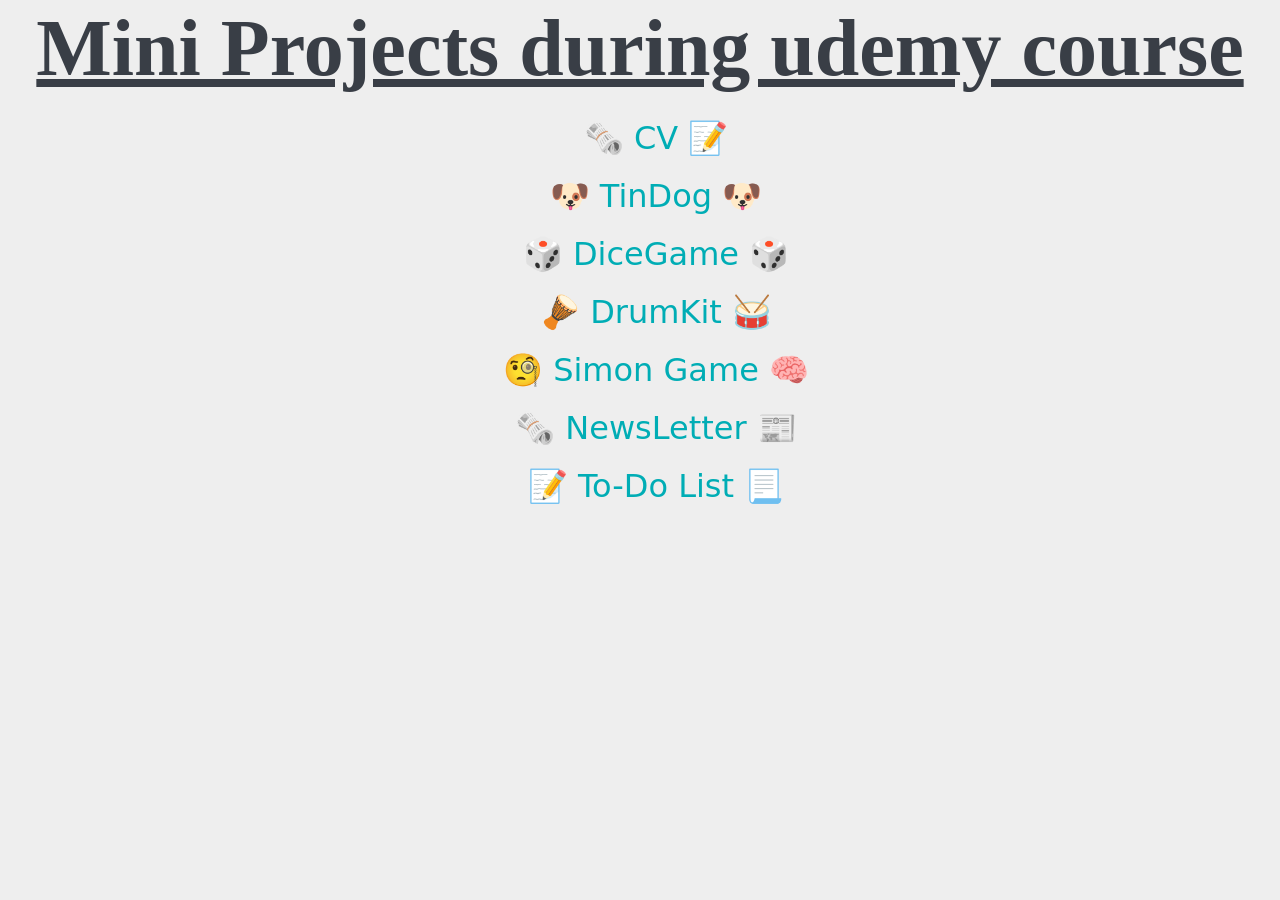
<file: index.html>
<!DOCTYPE html>
<html lang="en">
  <head>
    <meta charset="UTF-8" />
    <meta http-equiv="X-UA-Compatible" content="IE=edge" />
    <meta name="viewport" content="width=device-width, initial-scale=1.0" />
    <link
      href="https://cdn.jsdelivr.net/npm/bootstrap@5.0.1/dist/css/bootstrap.min.css"
      rel="stylesheet"
      integrity="sha384-+0n0xVW2eSR5OomGNYDnhzAbDsOXxcvSN1TPprVMTNDbiYZCxYbOOl7+AMvyTG2x"
      crossorigin="anonymous"
    />
    <title>Document</title>
  </head>
  <style>
      body{
          background-color: #EEEEEE;
          text-align: center;
          font-size: 2rem;
      }
      h1{
          font-size: 5rem;
          font-weight: bolder;
            font-family:  cursive;
          color: #393E46;
            text-decoration: underline;
      }
      a{
          color: #00ADB5;
          text-decoration:none;
          
      }
      li{
          padding-top: 10px;
          list-style-type: none;
      }
  </style>
  <body>
    <h1>Mini Projects during udemy course</h1>
    <ul>
      <li>
        <a href="https://tushar-dsr.github.io/UDEMY/CV/" target="_blank"> 🗞 CV 📝 </a>
      </li>
      <li>
        <a href="https://tushar-dsr.github.io/UDEMY/TinDog-Start-master/" target="_blank">
          🐶 TinDog 🐶
        </a>
      </li>
      <li>
        <a href="https://tushar-dsr.github.io/UDEMY/Dice%20Game/" target="_blank">
          🎲 DiceGame 🎲
        </a>
      </li>
      <li>
        <a href="https://tushar-dsr.github.io/UDEMY/Drum%20Kit/" target="_blank">
          🪘 DrumKit 🥁
        </a>
      </li>
      <li>
        <a href="https://tushar-dsr.github.io/UDEMY/Simon%20Game/" target="_blank">
          🧐 Simon Game 🧠
        </a>
      </li>
      <li>
        <a href="https://obscure-falls-25835.herokuapp.com/" target="_blank">
         🗞 NewsLetter 📰
        </a>
      </li>
      <li>
        <a href="https://frozen-journey-32339.herokuapp.com/" target="_blank">
          📝 To-Do List 📃
        </a>
      </li>
    </ul>
  </body>
</html>
</file>
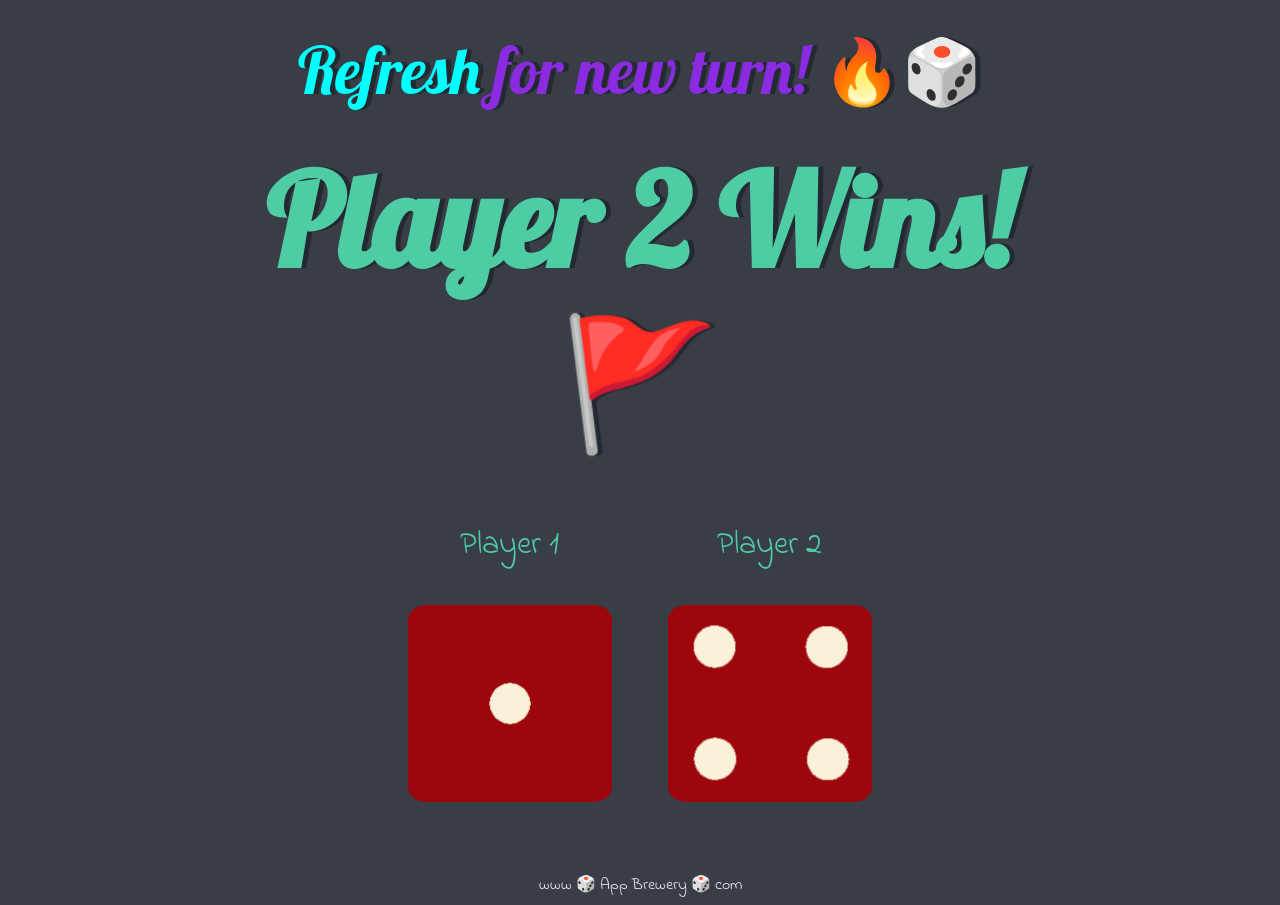
<file: Dice Game/index.html>
<!DOCTYPE html>
<html lang="en" dir="ltr">
  <head>
    <meta charset="utf-8">
    <title>Dicee</title>
    <link rel="stylesheet" href="styles.css">
    <link href="https://fonts.googleapis.com/css?family=Indie+Flower|Lobster" rel="stylesheet">

  </head>
  <body>

    <div class="container">
      <h2>  <span>Refresh</span>  for new turn! 🔥🎲</h2>
      <h1>Refresh Me</h1>

      <div class="dice">
        <p>Player 1</p>
        <img class="img1" src="images/dice6.png">
      </div>

      <div class="dice">
        <p>Player 2</p>
        <img class="img2" src="images/dice6.png">
      </div>

    </div>


  </body>

  <footer>
    www 🎲 App Brewery 🎲 com
  </footer>
  <script src="index.js"></script>
</html>
</file>
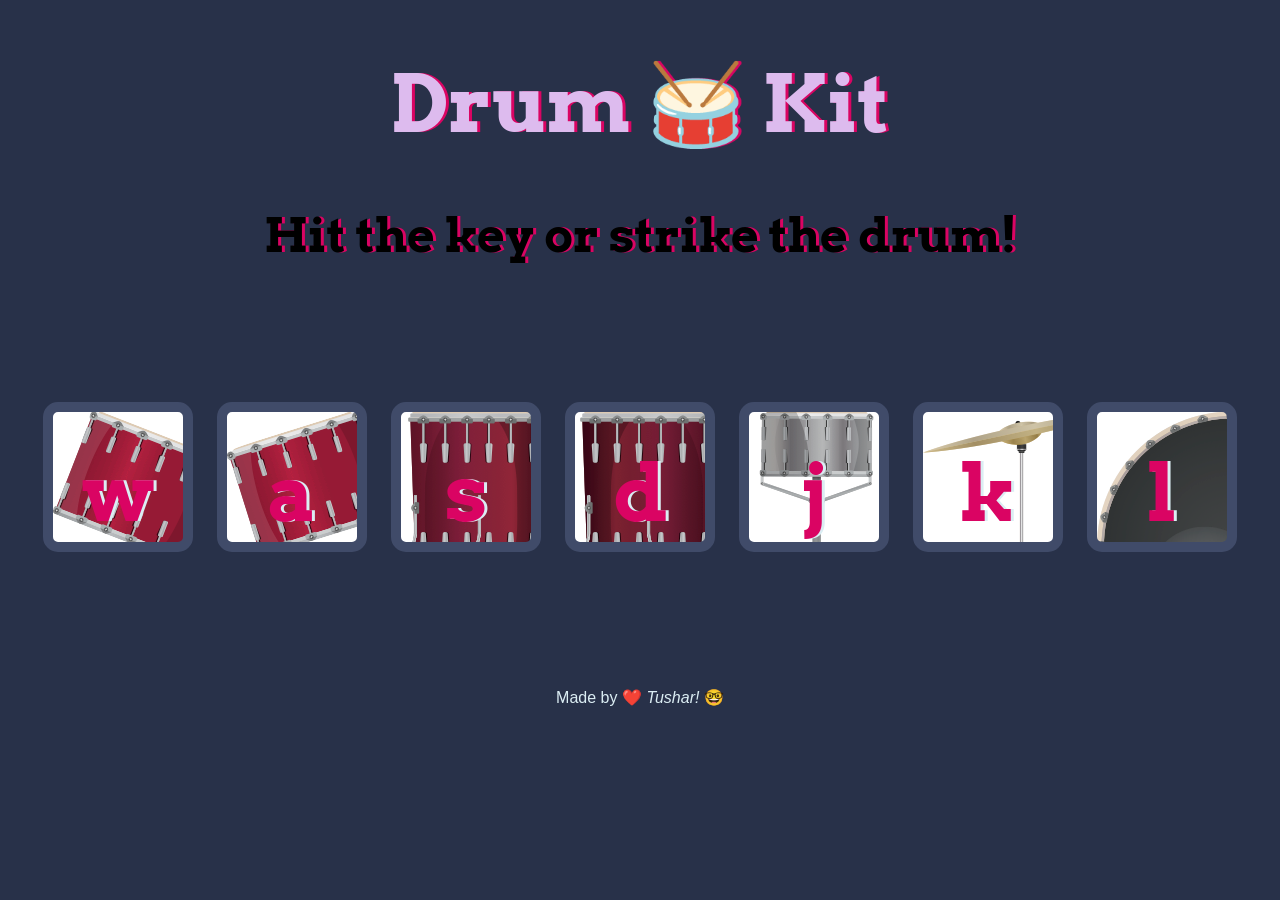
<file: Drum Kit/index.html>
<!DOCTYPE html>
<html lang="en" dir="ltr">

<head>
  <meta charset="utf-8">
  <title>Drum Kit</title>
  <link rel="stylesheet" href="styles.css">
  <link href="https://fonts.googleapis.com/css?family=Arvo" rel="stylesheet">
</head>

<body>

  <h1 id="title">Drum 🥁 Kit</h1>
  <h2>Hit the key or strike the drum!</h2>
  <div class="set">
    <button class="w drum">w</button>
    <button class="a drum">a</button>
    <button class="s drum">s</button>
    <button class="d drum">d</button>
    <button class="j drum">j</button>
    <button class="k drum">k</button>
    <button class="l drum">l</button>
  </div>


  <footer>
    Made by ❤️ <em>Tushar!</em> 🤓
  </footer>
  <script src="index.js"></script>
</body>

</html>
</file>
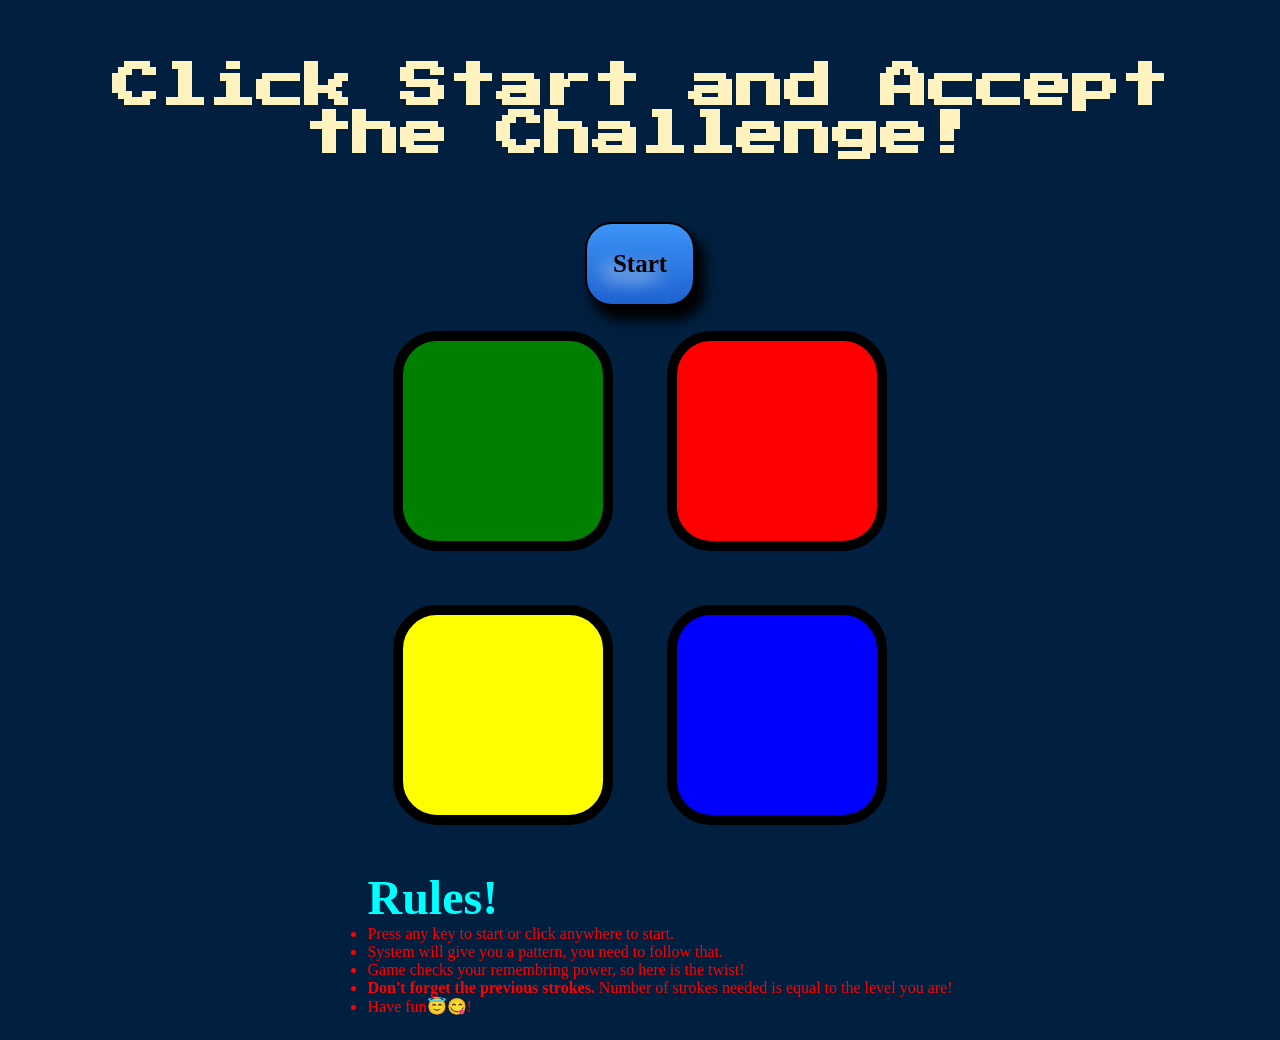
<file: Simon Game/index.html>
<!DOCTYPE html>
<html lang="en" dir="ltr">

<head>
  <meta charset="utf-8">
  <title>Simon</title>
  <link rel="stylesheet" href="styles.css">
  <link href="https://fonts.googleapis.com/css?family=Press+Start+2P" rel="stylesheet">
</head>

<body>
  <h1 id="level-title">Click Start and Accept the Challenge!</h1>
  <button id="start"> Start </button>
  <div class="container">
    <div lass="row">

      <div type="button" id="green" class="btn green">

      </div>

      <div type="button" id="red" class="btn red">

      </div>
    </div>

    <div class="row">

      <div type="button" id="yellow" class="btn yellow">

      </div>
      <div type="button" id="blue" class="btn blue">

      </div>

    </div>

  </div>
  <div class="rules">
    <ol>
      <li class="rules-heading">
        Rules!
      </li>
      <li>
        Press any key to start or click anywhere to start.
      </li>
      <li>
        System will give you a pattern, you need to follow that.
      </li>
      <li>
        Game checks your remembring power, so here is the twist! 
      </li>
      <li>
        <strong>Don't forget the previous strokes.</strong> Number of strokes needed is equal to the level you are!
      </li>
      <li>
        Have fun😇😋!
      </li>
    </ol>
  </div> 
  <script src="https://ajax.googleapis.com/ajax/libs/jquery/3.3.1/jquery.min.js"></script>
  <script src="game.js" charset="utf-8"></script>

</body>

</html>
</file>
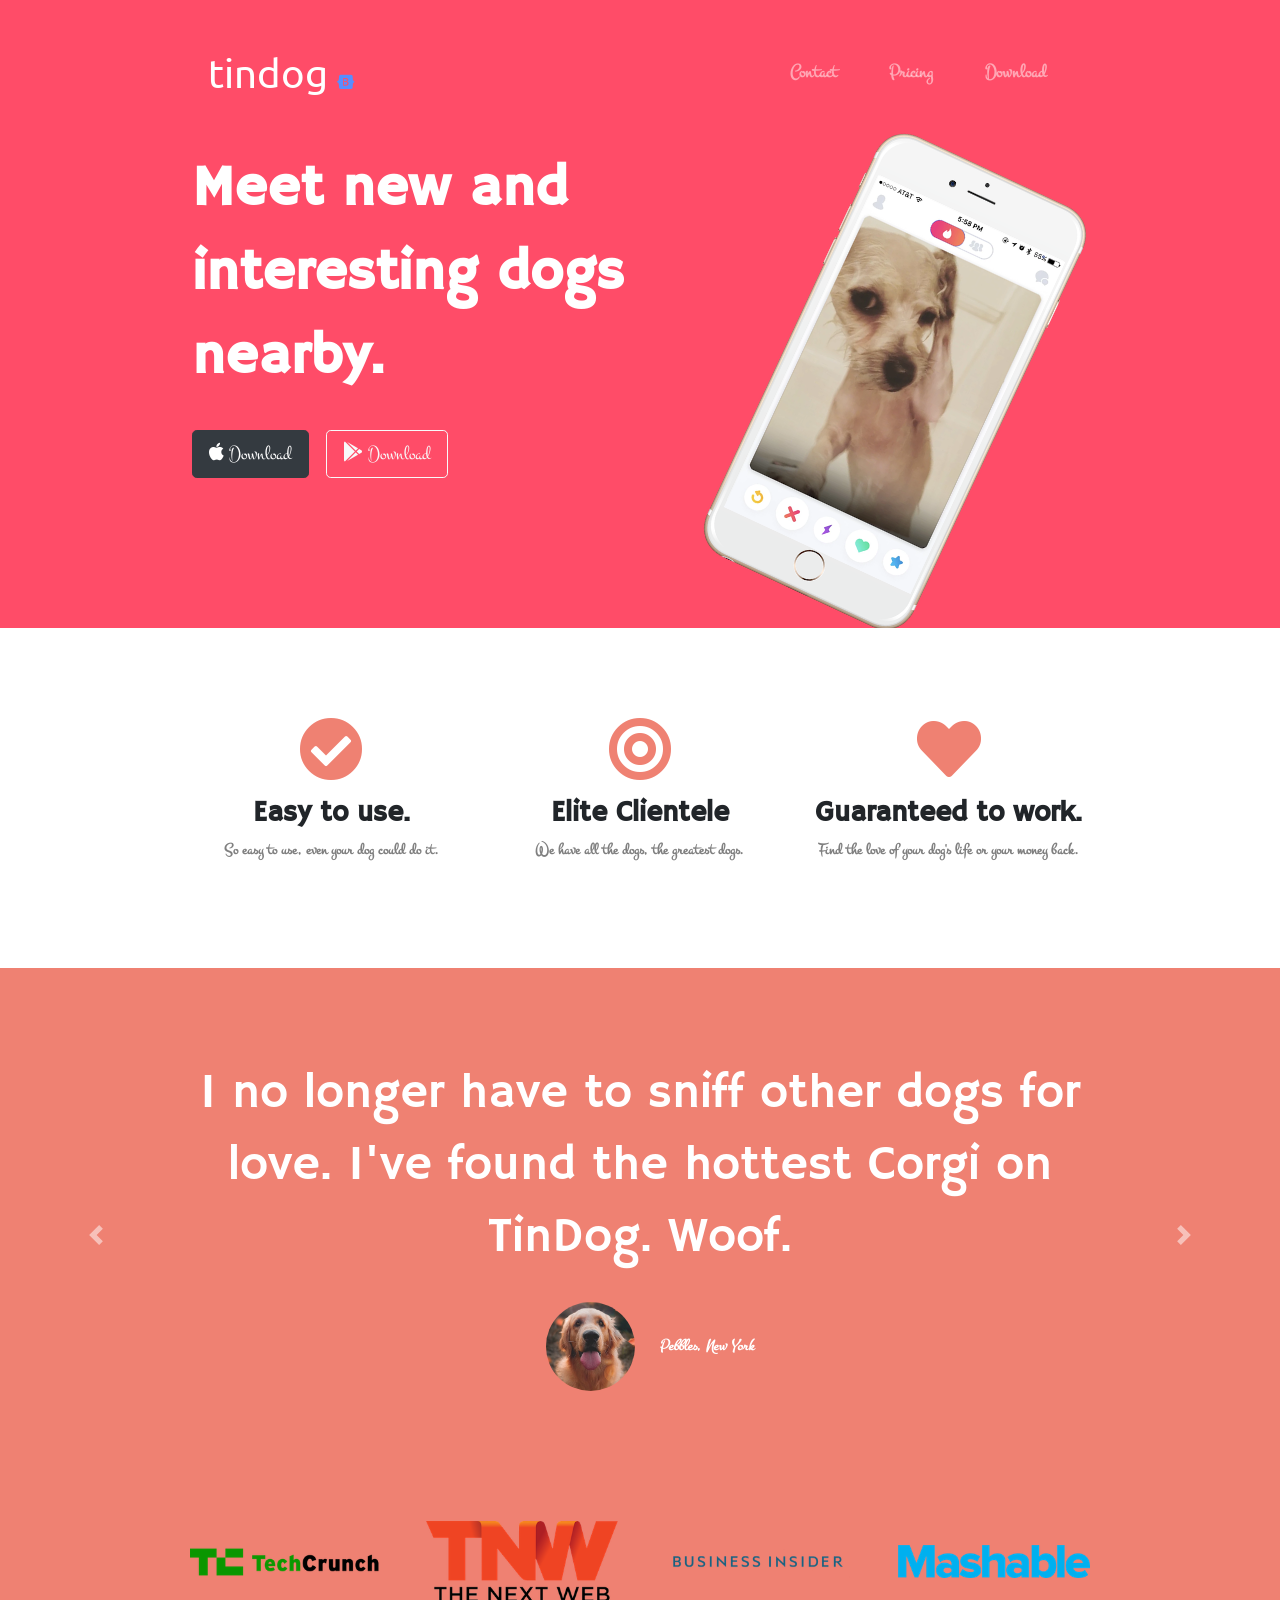
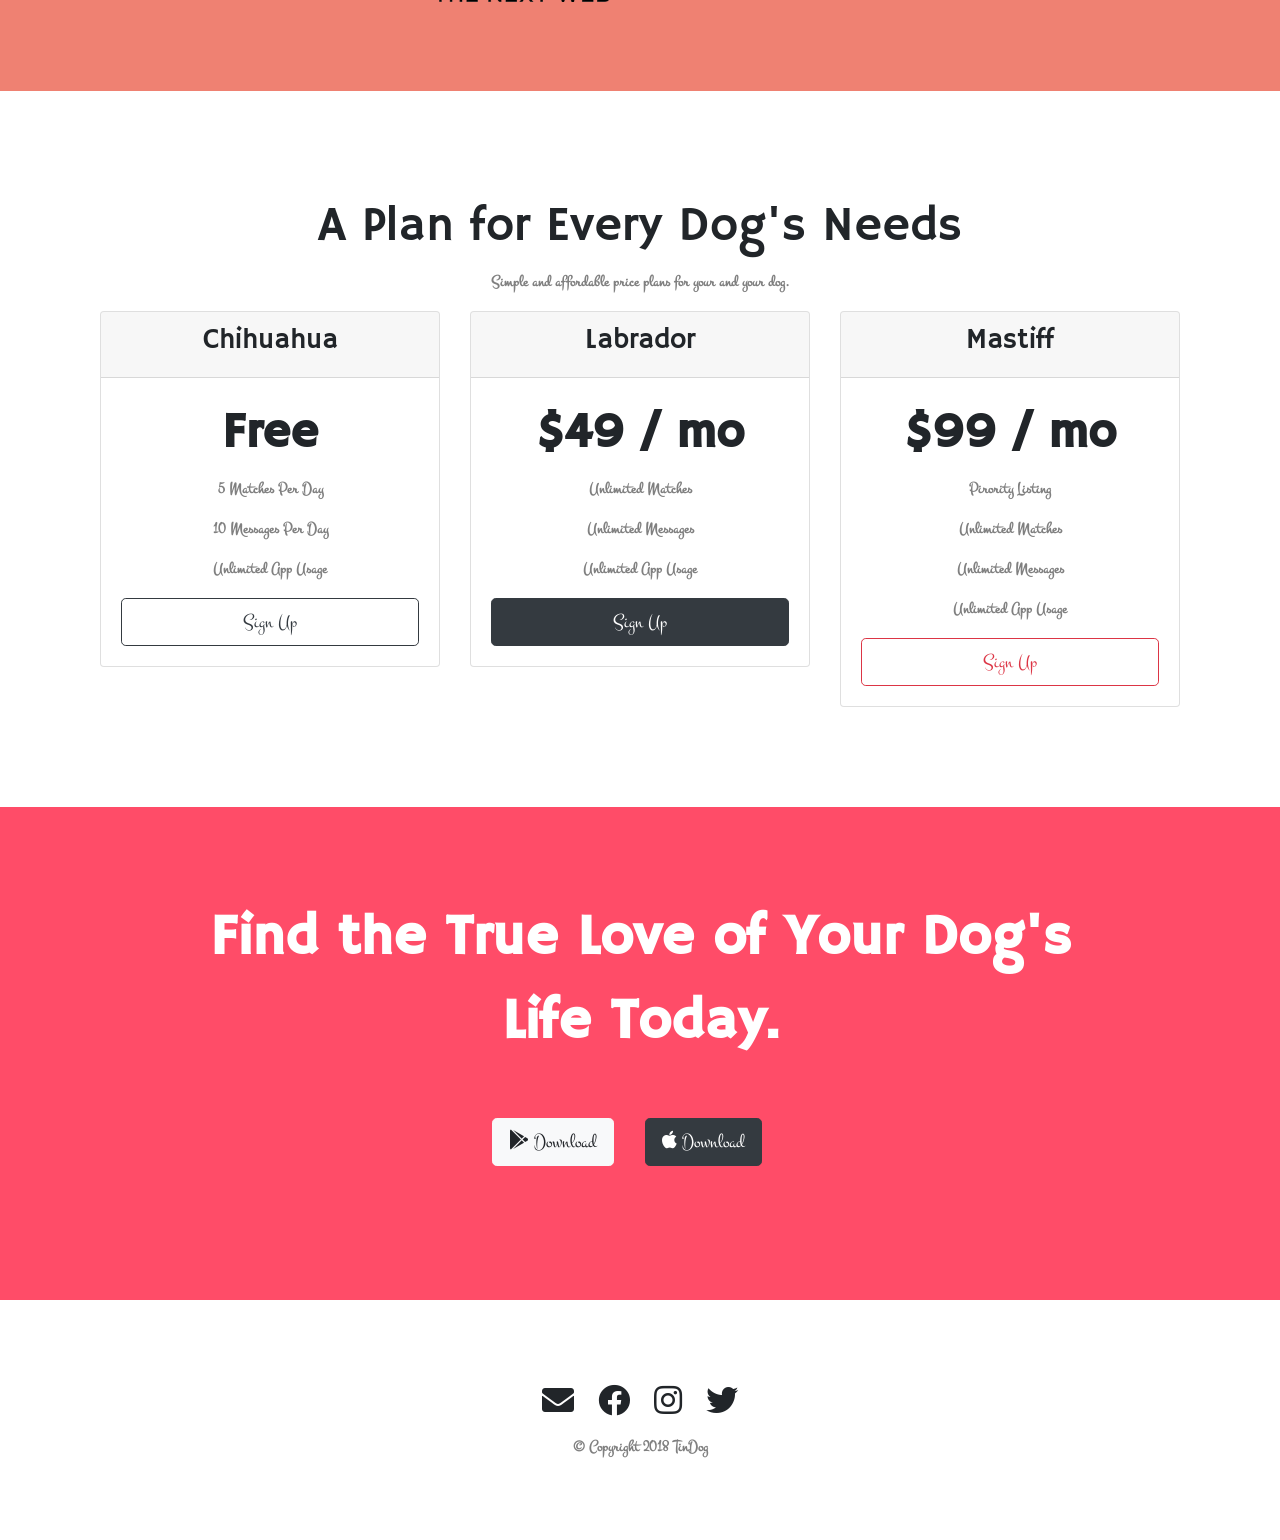
<file: TinDog-Start-master/index.html>
<!DOCTYPE html>
<html>
  <head>
    <meta charset="utf-8" />
    <title>TinDog</title>

    <!-- font from google -->
    <link rel="preconnect" href="https://fonts.gstatic.com" />
    <link
      href="https://fonts.googleapis.com/css2?family=Hammersmith+One&family=Montez&family=Ubuntu:wght@500&family=Viaoda+Libre&display=swap"
      rel="stylesheet"
    />

    <!-- bootstrap -->
    <link
      rel="stylesheet"
      href="https://maxcdn.bootstrapcdn.com/bootstrap/4.0.0/css/bootstrap.min.css"
      integrity="sha384-Gn5384xqQ1aoWXA+058RXPxPg6fy4IWvTNh0E263XmFcJlSAwiGgFAW/dAiS6JXm"
      crossorigin="anonymous"
    />

    <!-- Font awesome for icons -->
    <link
      rel="stylesheet"
      href="https://pro.fontawesome.com/releases/v5.10.0/css/all.css"
      integrity="sha384-AYmEC3Yw5cVb3ZcuHtOA93w35dYTsvhLPVnYs9eStHfGJvOvKxVfELGroGkvsg+p"
      crossorigin="anonymous"
    />
    <!-- personal stylesheet -->
    <link rel="stylesheet" href="css/styles.css" />

    <!--Jquery-->
    <script
      src="https://code.jquery.com/jquery-3.2.1.slim.min.js"
      integrity="sha384-KJ3o2DKtIkvYIK3UENzmM7KCkRr/rE9/Qpg6aAZGJwFDMVNA/GpGFF93hXpG5KkN"
      crossorigin="anonymous"
    ></script>
    <script
      src="https://cdnjs.cloudflare.com/ajax/libs/popper.js/1.12.9/umd/popper.min.js"
      integrity="sha384-ApNbgh9B+Y1QKtv3Rn7W3mgPxhU9K/ScQsAP7hUibX39j7fakFPskvXusvfa0b4Q"
      crossorigin="anonymous"
    ></script>
    <script
      src="https://maxcdn.bootstrapcdn.com/bootstrap/4.0.0/js/bootstrap.min.js"
      integrity="sha384-JZR6Spejh4U02d8jOt6vLEHfe/JQGiRRSQQxSfFWpi1MquVdAyjUar5+76PVCmYl"
      crossorigin="anonymous"
    ></script>
  </head>

  <body>
    <section class="colored-section" id="title">
      <div class="container-fluid">
        <!-- Nav Bar -->
        <nav class="navbar navbar-expand-lg navbar-dark">
          <a class="navbar-brand" href="">tindog <i class="fab fa-bootstrap " style="font-size: 1rem; color: rgb(88, 141, 255);"></i></a>
          <button
            class="navbar-toggler"
            type="button"
            data-toggle="collapse"
            data-target="#navbarSupportedContent"
            aria-controls="navbarSupportedContent"
            aria-expanded="false"
            aria-label="Toggle navigation"
          >
            <span class="navbar-toggler-icon"></span>
          </button>
          <div class="collapse navbar-collapse" id="navbarSupportedContent">
            <ul class="navbar-nav ml-auto" style="margin-left: auto">
              <li class="nav-item">
                <a class="nav-link" href="#footer">Contact</a>
              </li>
              <li class="nav-item">
                <a class="nav-link" href="#pricing">Pricing</a>
              </li>
              <li class="nav-item">
                <a class="nav-link" href="#cta">Download</a>
              </li>
            </ul>
          </div>
        </nav>

        <!-- Title -->
        <div class="row">
          <div class="col-lg-6">
            <h1 class="big-heading">Meet new and interesting dogs nearby.</h1>
            <button type="button" class="btn btn-dark btn-lg download-button">
              <i class="fab fa-apple"></i> Download
            </button>
            <button
              type="button"
              class="btn btn-outline-light btn-lg download-button"
            >
              <i class="fab fa-google-play"></i> Download
            </button>
          </div>
          <div class="col-lg-6">
            <img
              src="images/iphone6.png"
              alt="iphone-mockup"
              class="rot title-image"
            />
          </div>
        </div>
      </div>
    </section>
    <!-- Features -->
    <section class="white-section" id="features">
      <div class="row">
        <div class="feature-box col-lg-4">
          <i class="icon fas fa-check-circle fa-4x"></i>
          <h3 class="feature-title">Easy to use.</h3>
          <p>So easy to use, even your dog could do it.</p>
        </div>
        <div class="feature-box col-lg-4">
          <i class="icon fas fa-bullseye fa-4x"></i>
          <h3 class="feature-title">Elite Clientele</h3>
          <p>We have all the dogs, the greatest dogs.</p>
        </div>
        <div class="feature-box col-lg-4">
          <i class="icon fas fa-heart fa-4x"></i>
          <h3 class="feature-title">Guaranteed to work.</h3>
          <p>Find the love of your dog's life or your money back.</p>
        </div>
      </div>
    </section>

    <!-- Testimonials -->

    <section class="colored-section" id="testimonials">
      <div id="testimonial-carousel" class="carousel slide" data-ride="false">
        <div class="carousel-inner">
          <div class="carousel-item active">
            <h2 class="testimonial-text">
              I no longer have to sniff other dogs for love. I've found the
              hottest Corgi on TinDog. Woof.
            </h2>
            <img
              class="testimonial-image"
              src="images/dog-img.jpg"
              alt="dog-profile"
            />
            <em>Pebbles, New York</em>
          </div>
          <div class="carousel-item">
            <h2 class="testimonial-text">
              My dog used to be so lonely, but with TinDog's help, they've found
              the love of their life. I think.
            </h2>
            <img
              class="testimonial-image"
              src="images/lady-img.jpg"
              alt="lady-profile"
            />
            <em>Beverly, Illinois</em>
          </div>
          <div class="carousel-item">
            <h2 class="testimonial-text">
              Hey it's me the great satisfied user. Writing to manage the height
              of the content correct!
            </h2>
            <img
              class="testimonial-image"
              src="images/dog-img.jpg"
              alt="dog-profile"
            />
            <em>Marbles, INDIA</em>
          </div>
        </div>
        <a
          class="carousel-control-prev"
          href="#testimonial-carousel"
          role="button"
          data-slide="prev"
        >
          <span class="carousel-control-prev-icon" aria-hidden="true"></span>
          <span class="sr-only">Previous</span>
        </a>
        <a
          class="carousel-control-next"
          href="#testimonial-carousel"
          role="button"
          data-slide="next"
        >
          <span class="carousel-control-next-icon" aria-hidden="true"></span>
          <span class="sr-only">Next</span>
        </a>
      </div>
    </section>

    <!-- Press -->

    <section class="colored-section" id="press">
      <img class="press-logo" src="images/techcrunch.png" alt="tc-logo" />
      <img class="press-logo" src="images/tnw.png" alt="tnw-logo" />
      <img
        class="press-logo"
        src="images/bizinsider.png"
        alt="biz-insider-logo"
      />
      <img class="press-logo" src="images/mashable.png" alt="mashable-logo" />
    </section>

    <!-- Pricing -->

    <section class="white-section" id="pricing">
      <h2 class="section-heading">A Plan for Every Dog's Needs</h2>
      <p>Simple and affordable price plans for your and your dog.</p>
      <div class="row">
        <div class="col-lg-4 col-md-6 col-sm-12 pricing-column">
          <div class="card">
            <div class="card-header"><h3>Chihuahua</h3></div>
            <div class="card-body">
              <h2 class="price-text">Free</h2>
              <p>5 Matches Per Day</p>
              <p>10 Messages Per Day</p>
              <p>Unlimited App Usage</p>
              <button type="button" class="btn btn-outline-dark btn-lg btn-block">Sign Up</button>
            </div>
          </div>
        </div>
        <div class="col-lg-4 col-md-6 col-sm-12 pricing-column">
          <div class="card">
            <div class="card-header">
              <h3 >Labrador</h3>
            </div>
            <div class="card-body">
              <h2 class="price-text">$49 / mo</h2>
              <p>Unlimited Matches</p>
              <p>Unlimited Messages</p>
              <p>Unlimited App Usage</p>
              <button type="button" class="btn btn-dark btn-lg btn-block">Sign Up</button>
            </div>
          </div>
        </div>
        <div class="col-lg-4 pricing-column">
          <div class="card">
            <div class="card-header"><h3>Mastiff</h3></div>
            <div class="card-body">
              <h2 class="price-text">$99 / mo</h2>
              <p>Pirority Listing</p>
              <p>Unlimited Matches</p>
              <p>Unlimited Messages</p>
              <p>Unlimited App Usage</p>
              <button type="button" class="btn btn-outline-danger btn-lg btn-block">Sign Up</button>
            </div>
          </div>
        </div>
      </div>
    </section>

    <!-- Call to Action -->

    <section class="colored-section" id="cta">
      <h3 class="big-heading">Find the True Love of Your Dog's Life Today.</h3> 
     
          <button type="button" class="btn btn-light btn-lg download-button "><i class="fab fa-google-play"></i> Download</button>
     
          <button type="button" class="btn btn-dark btn-lg  download-button"><i class="fab fa-apple"></i> Download</button>
    </section>

    <!-- Footer -->

    <footer class="white-section" id="footer">
      <i class="social-icon fa-2x fas fa-envelope"></i>
      <i class="social-icon fa-2x fab fa-facebook"></i>
      <i class="social-icon fa-2x fab fa-instagram"></i>
      <i class="social-icon fa-2x fab fa-twitter"></i>
      <p>© Copyright 2018 TinDog</p>
    </footer>
  </body>
</html>
</file>
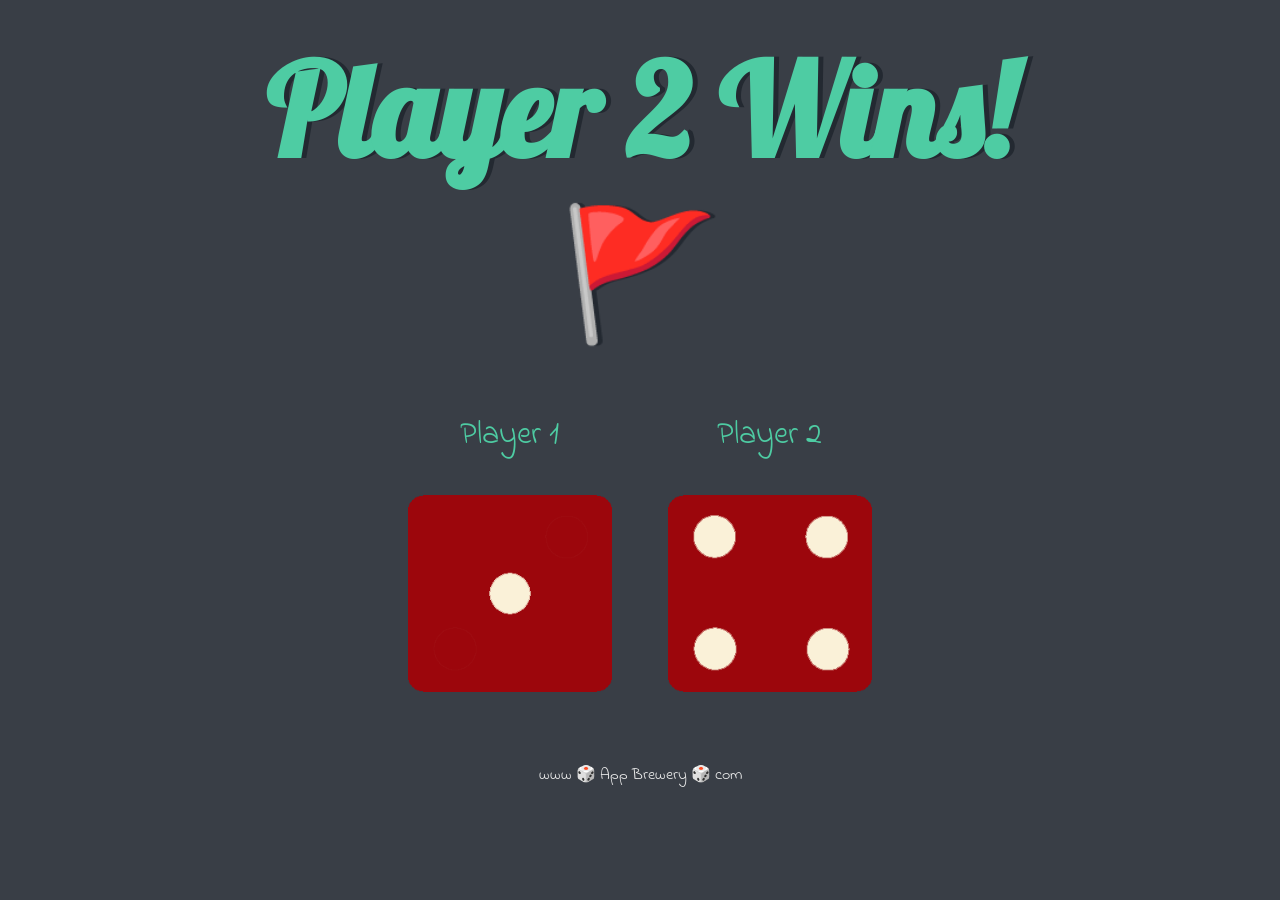
<file: Dice Game/dicee.html>
<!DOCTYPE html>
<html lang="en" dir="ltr">
  <head>
    <meta charset="utf-8">
    <title>Dicee</title>
    <link rel="stylesheet" href="styles.css">
    <link href="https://fonts.googleapis.com/css?family=Indie+Flower|Lobster" rel="stylesheet">

  </head>
  <body>

    <div class="container">
      <h1>Refresh Me</h1>

      <div class="dice">
        <p>Player 1</p>
        <img class="img1" src="images/dice6.png">
      </div>

      <div class="dice">
        <p>Player 2</p>
        <img class="img2" src="images/dice6.png">
      </div>

    </div>


  </body>

  <footer>
    www 🎲 App Brewery 🎲 com
  </footer>
  <script src="index.js"></script>
</html>
</file>
<file: Dice Game/styles.css>
.container {
  width: 70%;
  margin: auto;
  text-align: center;
}

.dice {
  text-align: center;
  display: inline-block;

}

body {
  background-color: #393E46;
}

h1, h2{
  margin: 30px;
  font-family: 'Lobster', cursive;
  text-shadow: 5px 0 #232931;
  font-size: 8rem;
  color: #4ECCA3;
}
h2{
  font-size: 4rem;
  color: blueviolet;
  font-weight: lighter;
}
h2 span{
  color: aqua;
}

p {
  font-size: 2rem;
  color: #4ECCA3;
  font-family: 'Indie Flower', cursive;
}

img {
  width: 80%;
}

footer {
  margin-top: 5%;
  color: #EEEEEE;
  text-align: center;
  font-family: 'Indie Flower', cursive;

}
</file>
<file: Drum Kit/styles.css>
body {
  text-align: center;
  background-color: #283149;
  
}

h1 {
  font-size: 5rem;
  color: #DBE;
  font-family: "Arvo", cursive;
  text-shadow: 3px 0 #DA0463;
}
h2{
  font-size: 3rem;
  color: black;
  font-family: "Arvo", cursive;
  text-shadow: 3px 0 #DA0463;
}

footer {
  color: #DBEDF3;
  font-family: sans-serif;
}

.w {
  background-image: url("images/tom1.png");
  
}

.a {
  background-image: url("images/tom2.png");
}

.s {
  background-image: url("images/tom3.png");
}

.d {
  background-image: url("images/tom4.png");
}

.j {
  background-image: url("images/snare.png");
}

.k {
  background-image: url("images/crash.png");
}

.l {
  background-image: url("images/kick.png");
}

.set {
  margin: 10% auto;
}

.game-over {
  background-color: red;
  opacity: 0.8;
}

.pressed {
  box-shadow: 0 3px 4px 0 #DBEDF3;
  opacity: 0.5;
}
.wrongOption{
  background-color: red;
  color: black;
  border: red;
}

.red {
  color: red;
}

.drum {
  outline: none;
  border: 10px solid #404B69;
  font-size: 5rem;
  font-family: 'Arvo', cursive;
  line-height: 2;
  font-weight: 900;
  color: #DA0463;
  text-shadow: 3px 0 #DBEDF3;
  border-radius: 15px;
  display: inline-block;
  width: 150px;
  height: 150px;
  text-align: center;
  margin: 10px;
  background-color: white;
}
</file>
<file: Simon Game/styles.css>
body {
  text-align: center;
  background-color: #011F3F;
}

#level-title {
  font-family: 'Press Start 2P', cursive;
  font-size: 3rem;
  margin:  5%;
  color: #FEF2BF;
}

.container {
  display: block;
  width: 50%;
  margin: auto;

}

.btn {
  margin: 25px;
  display: inline-block;
  height: 200px;
  width: 200px;
  border: 10px solid black;
  border-radius: 20%;
}

.game-over {
  background-color: red;
  opacity: 0.8;
}

.red {
  background-color: red;
}

.green {
  background-color: green;
}

.blue {
  background-color: blue;
}

.yellow {
  background-color: yellow;
}

.pressed {
  box-shadow: 0 0 20px white;
  background-color: rgb(88, 74, 74);
}
/* rules */

.rules{
  font-family: cursive;
  position: relative;
  /* background-color: rgb(255, 230, 0); */
  display: inline-block;
  color: red;
  background-image: none;
  text-align: left;
}
li{
  list-style: disc;
}
.rules-heading{
  list-style-type: none;
  font-size: 3rem;
  font-weight: bolder;
  color: cyan;
}

/* Start Button */
#start {
  background: #3D94F6;
  background-image: -webkit-linear-gradient(top, #3D94F6, #1E62D0);
  background-image: -moz-linear-gradient(top, #3D94F6, #1E62D0);
  background-image: -ms-linear-gradient(top, #3D94F6, #1E62D0);
  background-image: -o-linear-gradient(top, #3D94F6, #1E62D0);
  background-image: -webkit-gradient(to bottom, #3D94F6, #1E62D0);
  -webkit-border-radius: 27px;
  -moz-border-radius: 27px;
  border-radius: 27px;
  color: #000000;
  font-family: Verdana;
  font-size: 25px;
  font-weight: 900;
  padding: 26px;
  -webkit-box-shadow: 8px 12px 12px 2px #000000;
  -moz-box-shadow: 8px 12px 12px 2px #000000;
  box-shadow: 8px 12px 12px 2px #000000;
  text-shadow: -9px 9px 18px #FFFFFF;
  border: solid #000000 2px;
  text-decoration: none;
  display: inline-block;
  cursor: pointer;
  text-align: center;
}

#start:hover {
  background: #1E62D0;
  border: double #000000 4px;
  -webkit-border-radius: 16px;
  -moz-border-radius: 16px;
  border-radius: 16px;
  text-decoration: none;
}
</file>
<file: TinDog-Start-master/css/styles.css>
body {
  font-family: "Russo One", sans-serif;
  font-family: "Montez", cursive;
  font-weight: bolder;
  text-align: center;
}
.container-fluid {
  padding: 3% 15% 10%;
}
h1,
h2,
h3,
h4,
h5,
h6 {
  font-family: "Hammersmith One", sans-serif;
}
p {
  color: grey;
}
/* Heading */
.big-heading {
  font-weight: bold;
  font-size: 3.5rem;
  line-height: 1.5;
  color: #fff;
}
.section-heading {
  font-size: 3rem;
  line-height: 1.5;
}
 /* SEctions */
.colored-section{
  background-color: #ff4c68;
  color: #fff;
}
.white-section{
  background-color: #fff;
}


/* Navigation Bar */

.navbar {
  padding-bottom: 2.5rem;
  padding-top: 0;
}

.navbar-brand {
  font-family: "Ubuntu", sans-serif;
  font-size: 2.5rem;
  font-weight: lighter;
}
.nav-item {
  padding: 0 18px;
}
.nav-link {
  font-size: 1.2rem;
  font-weight: 900;
}

/* Download Button */
.download-button {
  margin: 5% 3% 5% 0;
}
/* 
Title Image */

#title {
 
  text-align: left;
}
.title-image {
  width: 50%;
  transform: rotate(25deg);
  position: absolute;
  right: 20%;
}

/* feature section */

#features {
  padding: 7% 15%;
  
  position: relative;
}

.icon {
  color: #ef8172;
  margin-bottom: 1rem;
}
.icon:hover {
  color: #ff4c68;
}
.feature-title {
  font-weight: bolder;
}
/* testimonial section */
#testimonials {
  background-color: #ef8172;
}
.carousel-item {
  padding: 7% 15%;
}
#testimonials h2 {
  font-size: 3rem;
}
.testimonial-image {
  width: 10%;
  border-radius: 100%;
  margin: 20px;
}
.testimonial-text {
  font-size: 3rem;
  line-height: 1.5;
}
#press {
  background-color: #ef8172;

  padding-bottom: 3%;
}
.press-logo {
  width: 15%;
  margin: 20px 20px 50px;
}

/* pricing section */

#pricing {
  padding: 100px;
}
.pricing-column {
  padding-top: 3% 2%;
}
.price-text {
  font-size: 3rem;
  font-weight: bolder;
  line-height: 1.5;
}
/* Footer */

#cta {
 
  padding: 7% 15%;
 
}
#cta h3 {
  font-family: "Hammersmith One", sans-serif;
  font-size: 3.5rem;
}
/* footer section comment */
#footer {
  padding: 5% 5%;
}
.social-icon {
  padding: 20px 10px;
}
/* media queries */

@media (max-width: 1028px) {
  #title {
    text-align: center;
  }
  .title-image {
    position: static;
    transform: rotate(0);
  }
}
</file>
